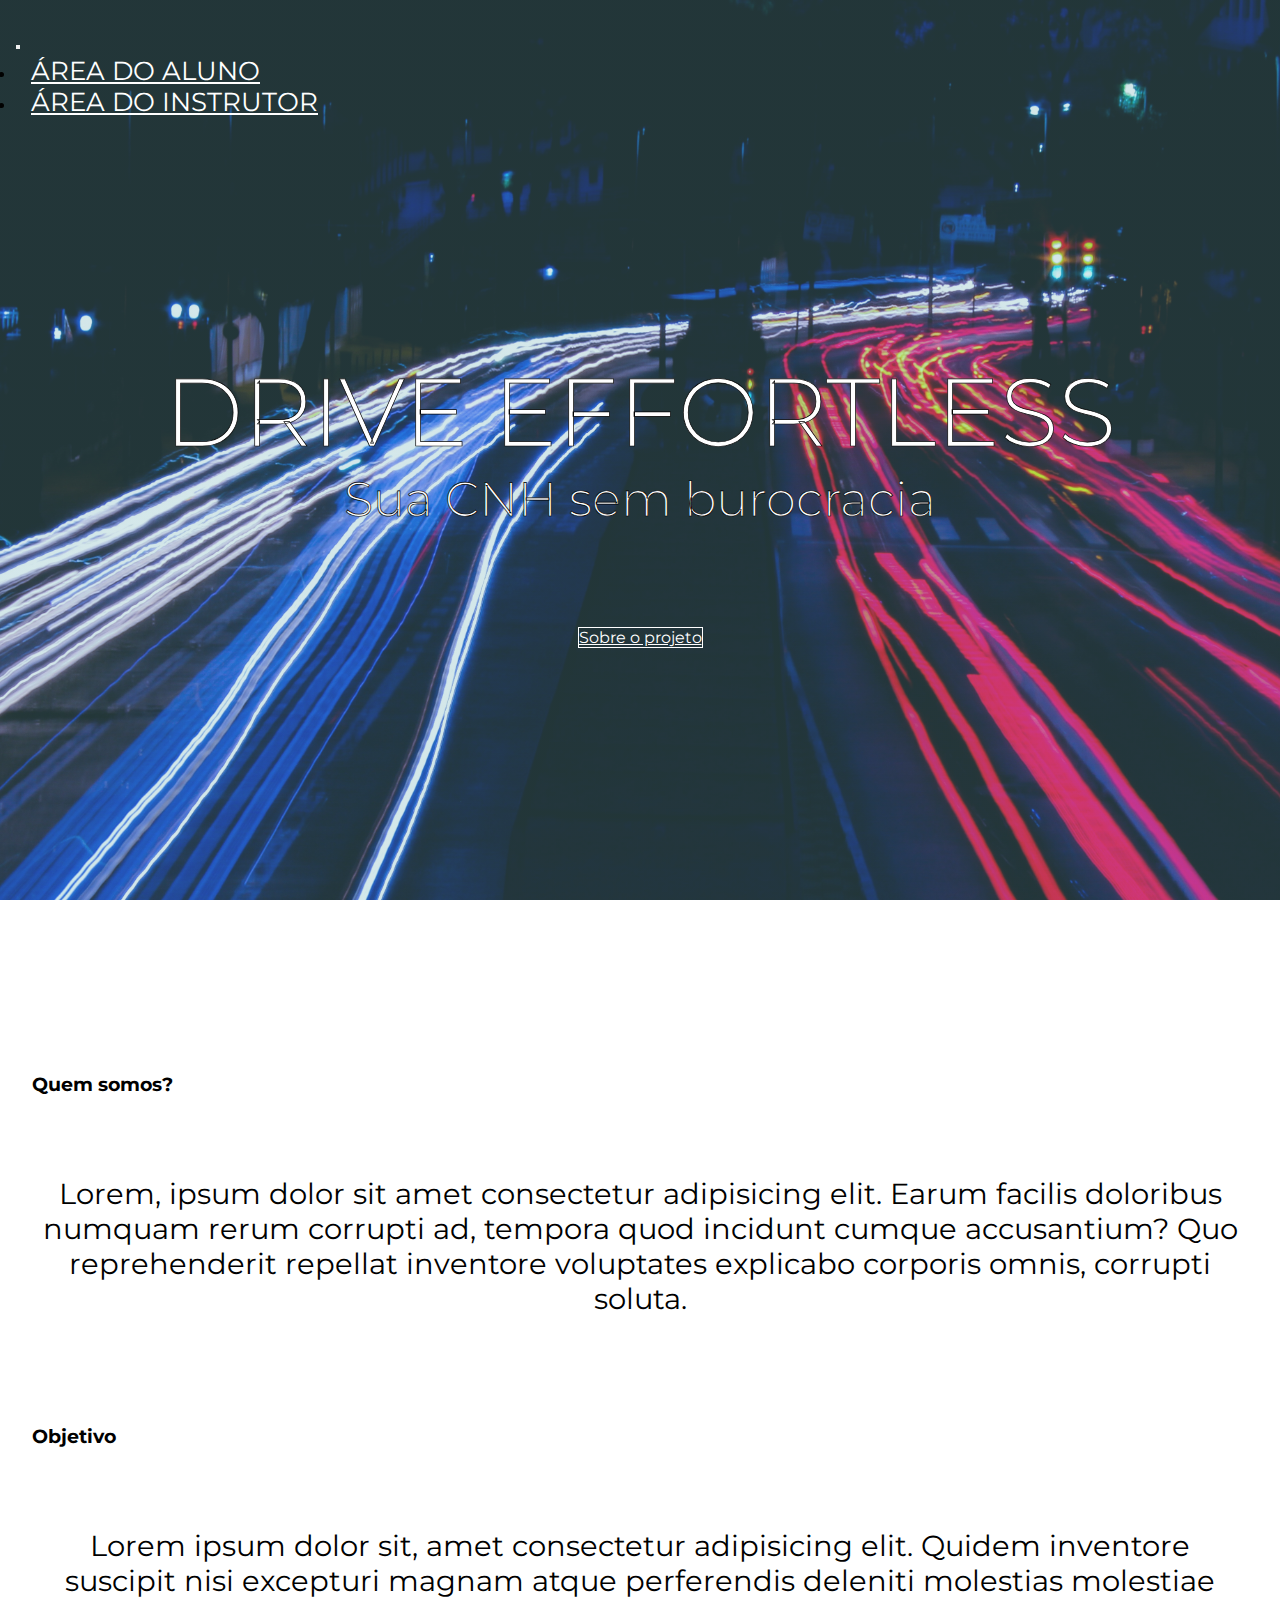
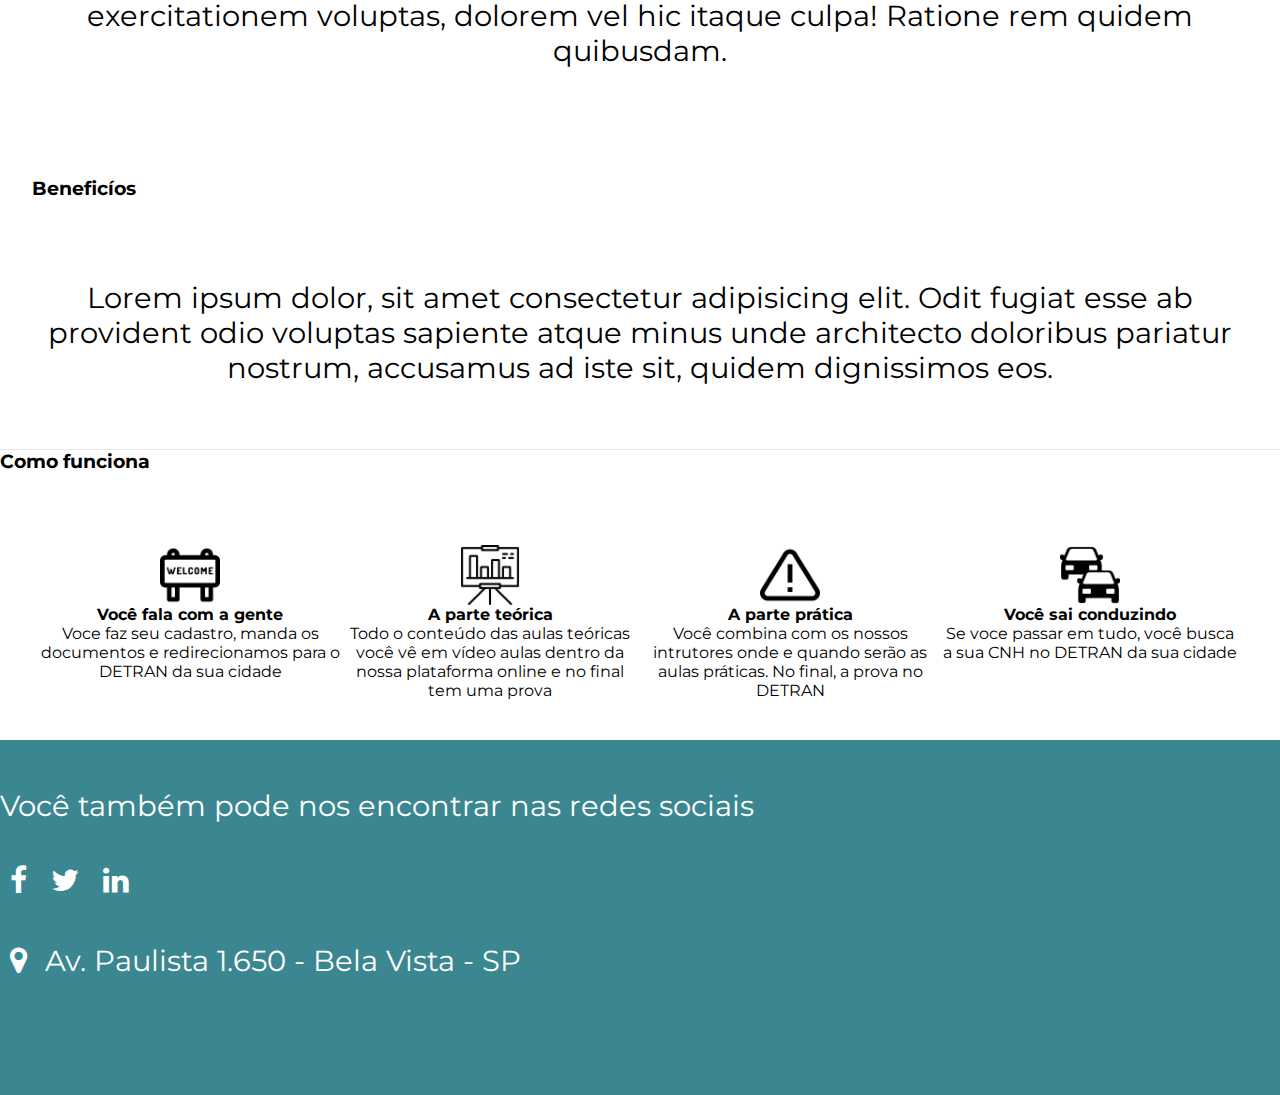
<file: index.html>
<!DOCTYPE html>
    <html lang="en">
            <head>
            <meta charset="utf-8">
            <meta http-equiv="x-ua-compatible" content="ie=edge">
            <title></title>
    
            <!-- Place favicon.ico in the root directory -->
                <link rel="stylesheet" href="https://samiralibabic.github.io/portfolio/css/normalize.css">
            <!-- Google Font montserrat -->
                <link href="https://fonts.googleapis.com/css?family=Montserrat" rel="stylesheet">
            <!-- Font Awesome = links do footter-->
                <link rel="stylesheet" href="https://maxcdn.bootstrapcdn.com/font-awesome/4.7.0/css/font-awesome.min.css">
                <link rel="stylesheet" href="https://samiralibabic.github.io/portfolio/css/font-mfizz-2.3.0/font-mfizz.css">
            <!-- Latest compiled and minified CSS -->
                <link rel="stylesheet" href="https://maxcdn.bootstrapcdn.com/bootstrap/3.3.6/css/bootstrap.min.css" integrity="sha384-1q8mTJOASx8j1Au+a5WDVnPi2lkFfwwEAa8hDDdjZlpLegxhjVME1fgjWPGmkzs7" crossorigin="anonymous">
            <!--JavaScript da pagina -->            
                <script src="https://cdnjs.cloudflare.com/ajax/libs/jquery/2.2.4/jquery.min.js" defer></script>
                <script src="https://samiralibabic.github.io/portfolio/js/plugins.js" defer ></script>
                <script src="https://samiralibabic.github.io/portfolio/js/main.js" defer ></script>
                <script src="https://maxcdn.bootstrapcdn.com/bootstrap/3.3.6/js/bootstrap.min.js" integrity="sha384-0mSbJDEHialfmuBBQP6A4Qrprq5OVfW37PRR3j5ELqxss1yVqOtnepnHVP9aJ7xS" crossorigin="anonymous" defer ></script>
            <!-- css da pagina -->
                <link rel="stylesheet" href="style/static.css">
    </head>

    <header id="landing">

                <nav class="navbar navbar-default navbar-fixed-top">
                    <div class="container-fluid">
                        <div class="navbar-header">
                                <button type="button" class="navbar-toggle" data-toggle="collapse" data-target="#main-menu-items" aria-expanded="true">

                                        <span class="sr-only">Toggle navigation</span>
                                        <span class="icon-bar"></span>
                                        <span class="icon-bar"></span>   
                                        <span class="icon-bar"></span>
                                        
                                </button>
                            <a class="navbar-brand" href="index.html"><span class="glyphicon glyphicon-home" aria-label="Home" aria-hidden="true"></span></a>
                        </div>
                        <div class="collapse navbar-collapse navbar-right" id="main-menu-items">
                                <ul class="nav navbar-nav">
                                        <li>
                                                <a href="login.html">Área do Aluno</a>
                                            </li>  
    
                                            <li>
                                                <a href="login-instrutor.html">Área do Instrutor</a>
                                            </li>
                                </ul>
                        </div>
                    </div>
                </nav>

                <div class="hero-text-box">
                    <h1 id="main-heading">Drive Effortless</h1>
                        <h2 id="main-subheading">Sua CNH sem burocracia</h2>
                            <a href="#intro" class="btn btn-default">Sobre o projeto</a>
                </div>

    </header>

    <section id="intro" class="row">

                <div class="col-sm-4 col-md-4 col-lg-4">
                    <h3 class="text-center"><span class="glyphicon glyphicon-ok"></i></span>
                    <br>Quem somos?</h3>
                    <p>
                        Lorem, ipsum dolor sit amet consectetur adipisicing elit. Earum facilis doloribus numquam rerum corrupti ad, tempora quod incidunt cumque accusantium? Quo reprehenderit repellat inventore voluptates explicabo corporis omnis, corrupti soluta.
                    </p>
                </div>
                
                <div class="col-sm-4 col-md-4 col-lg-4">
                    <h3 class="text-center"><span class="glyphicon glyphicon-send"></span>
                    <br>Objetivo</h3>
                    <p>
                    Lorem ipsum dolor sit, amet consectetur adipisicing elit. Quidem inventore suscipit nisi excepturi magnam atque perferendis deleniti molestias molestiae exercitationem voluptas, dolorem vel hic itaque culpa! Ratione rem quidem quibusdam.
                    </p>
                </div>
                
                <div class="col-sm-4 col-md-4 col-lg-4">
                    <h3 class="text-center"><span class="glyphicon glyphicon-pushpin"></span>
                    <br>Beneficíos</h3>
                    <p>
                    Lorem ipsum dolor, sit amet consectetur adipisicing elit. Odit fugiat esse ab provident odio voluptas sapiente atque minus unde architecto doloribus pariatur nostrum, accusamus ad iste sit, quidem dignissimos eos.
                    </p>
                </div>

    </section>

    <!--inicio formulario contato-->

    <div id="howork">

            <h3 class="text-center">Como funciona</h3>
                    <div id="org-passos">
                            <div class="passos">
                                <img src="images/icon-1.png" height="60px" width="60px" alt="">
                                <h4>Você fala com a gente</h4>
                                <p>Voce faz seu cadastro, manda os documentos e redirecionamos para o DETRAN da sua cidade</p>
                            </div>
                            <div class="passos">
                                <img src="images/icon-2.png" height="60px" width="60px" alt="">
                                <h4>A parte teórica</h4>
                                <p>Todo o conteúdo das aulas teóricas você vê em vídeo aulas dentro da nossa plataforma online e no final tem uma prova</p>
                            </div>
                                        <div class="passos">
                                        <img src="images/icon-3.png" height="60px" width="60px" alt="">
                                        <h4>A parte prática</h4>
                                        <p>Você combina com os nossos intrutores onde e quando serão as aulas práticas. No final, a prova no DETRAN</p>
                                    </div>
                                    <div class="passos">
                                        <img src="images/icon-4.png" height="60px" width="60px" alt="">
                                        <h4>Você sai conduzindo</h4>
                                        <p>Se voce passar em tudo, você busca a sua CNH no DETRAN da sua cidade</p>
                                    </div>
    </div>

    <!--fim formulario contato-->

    <footer id="contact" class="row">

            <div class="col-xs-10 col-xs-offset-1 text-center">
            <p>
            Você também pode nos encontrar nas redes sociais
            </p>
            <i class="fa fa-facebook" aria-hidden="true"></i>
            <i class="fa fa-twitter" aria-hidden="true"></i>
            <i class="fa fa-linkedin" aria-hidden="true"></i>
            </div>

            <div class="col-xs-10 col-xs-offset-1 text-center">
                    <p>
                    <i class="fa fa-map-marker" aria-hidden="true"></i><span class="txtFooter"> Av. Paulista 1.650 - Bela Vista - SP </span>
                    </p>
            
            </div>

    </footer>

    </head>
</file>
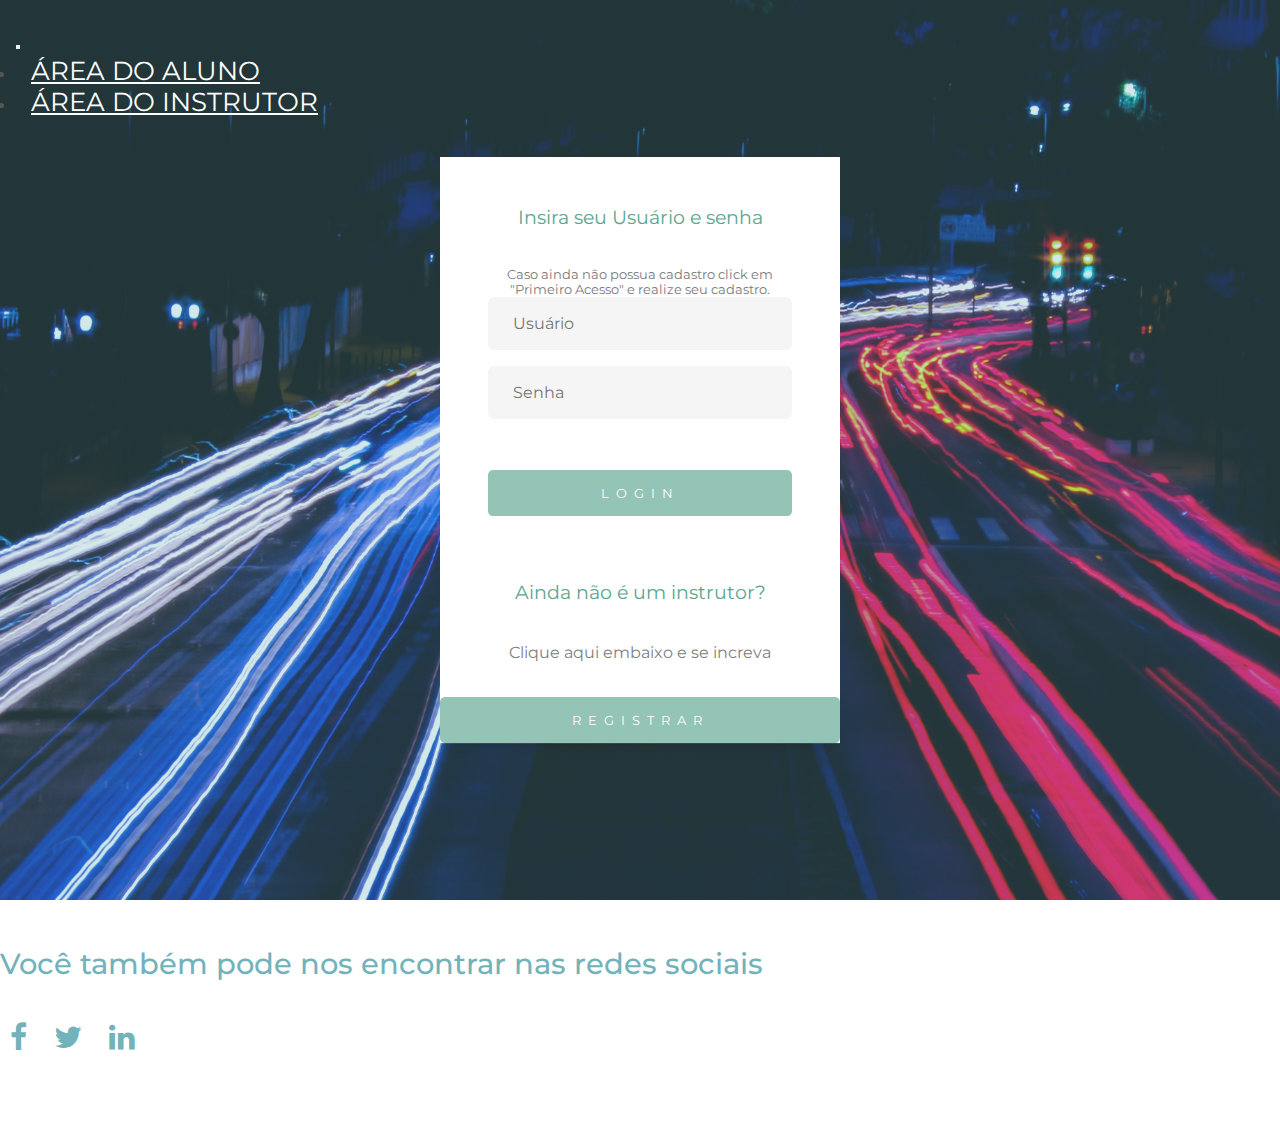
<file: login-instrutor.html>
<!DOCTYPE html>
    <html lang="en">
    <html>
    <head>
            <meta charset="utf-8">
            <meta http-equiv="x-ua-compatible" content="ie=edge">
            <title></title>
    
            <!-- Place favicon.ico in the root directory -->
                <link rel="stylesheet" href="https://samiralibabic.github.io/portfolio/css/normalize.css">
            <!-- Google Font montserrat -->
                <link href="https://fonts.googleapis.com/css?family=Montserrat" rel="stylesheet">
            <!-- Font Awesome = links do footter-->
                <link rel="stylesheet" href="https://maxcdn.bootstrapcdn.com/font-awesome/4.7.0/css/font-awesome.min.css">
                <link rel="stylesheet" href="https://samiralibabic.github.io/portfolio/css/font-mfizz-2.3.0/font-mfizz.css">
            <!-- Latest compiled and minified CSS -->
                <link rel="stylesheet" href="https://maxcdn.bootstrapcdn.com/bootstrap/3.3.6/css/bootstrap.min.css" integrity="sha384-1q8mTJOASx8j1Au+a5WDVnPi2lkFfwwEAa8hDDdjZlpLegxhjVME1fgjWPGmkzs7" crossorigin="anonymous">
            <!--JavaScript da pagina -->            
                <script src="https://cdnjs.cloudflare.com/ajax/libs/jquery/2.2.4/jquery.min.js" defer></script>
                <script src="https://samiralibabic.github.io/portfolio/js/plugins.js" defer ></script>
                <script src="https://samiralibabic.github.io/portfolio/js/main.js" defer ></script>
                <script src="https://maxcdn.bootstrapcdn.com/bootstrap/3.3.6/js/bootstrap.min.js" integrity="sha384-0mSbJDEHialfmuBBQP6A4Qrprq5OVfW37PRR3j5ELqxss1yVqOtnepnHVP9aJ7xS" crossorigin="anonymous" defer ></script>
            <!-- css da pagina -->
                <link rel="stylesheet" href="style/static.css">
                <link rel="stylesheet" href="style/login-instrutor.css">
    </head>

    <body>
    <header id="landing">
            <nav class="navbar navbar-default navbar-fixed-top">
                    <div class="container-fluid">
                        <div class="navbar-header">
                                <button type="button" class="navbar-toggle" data-toggle="collapse" data-target="#main-menu-items" aria-expanded="true">

                                        <span class="sr-only">Toggle navigation</span>
                                        <span class="icon-bar"></span>
                                        <span class="icon-bar"></span>   
                                        <span class="icon-bar"></span>
                                        
                                </button>
                            <a class="navbar-brand" href="index.html"><span class="glyphicon glyphicon-home" aria-label="Home" aria-hidden="true"></span></a>
                        </div>
                        <div class="collapse navbar-collapse navbar-right" id="main-menu-items">
                                <ul class="nav navbar-nav">
                                        <li>
                                            <a href="login.html">Área do Aluno</a>
                                        </li>  

                                        <li>
                                            <a href="login-instrutor.html">Área do Instrutor</a>
                                        </li>
                                </ul>
                        </div>
                    </div>
                </nav>


        <!-- div de instrução -->
        <div class="instrucao">
        <!-- Inicio do cofmrulario de login -->
        <div class="div-form hero-text-box">
            <div class="container">
            <div class="login" data-state="">

                <form class="login__form" >
                <p class="login__title"> Insira seu Usuário e senha </p>
                <p class="login__title--grey">Caso ainda não possua cadastro click em "Primeiro Acesso" e realize seu cadastro.</p>

                <input type="text" placeholder="Usuário" name="usuario" required />
                <input type="password" placeholder="Senha" name="senha" required />
                
                <!-- botoes -->
                <button type="submit"class="login-button" name="login" value="true">Login</button>
                
    
                <!-- fim dos botoes -->
                </form>
                <div class="registrar">
                <p class="login__title">Ainda não é um instrutor?</p>
                <p>Clique aqui embaixo e se increva</p>
                <button class="login-button" onclick="window.location.href='primeiroAcesso-instrutor.html'">Registrar</button>
                </div>
                </div>
            </div>
        </div>
        </div>
    </header>

    <footer id="contact" class="row">

        <div class="col-xs-10 col-xs-offset-1 text-center">
        <p>
        Você também pode nos encontrar nas redes sociais
        </p>
        <i class="fa fa-facebook" aria-hidden="true"></i>
        <i class="fa fa-twitter" aria-hidden="true"></i>
        <i class="fa fa-linkedin" aria-hidden="true"></i>
        </div>

        </footer>

    </body>

    </html>
</file>
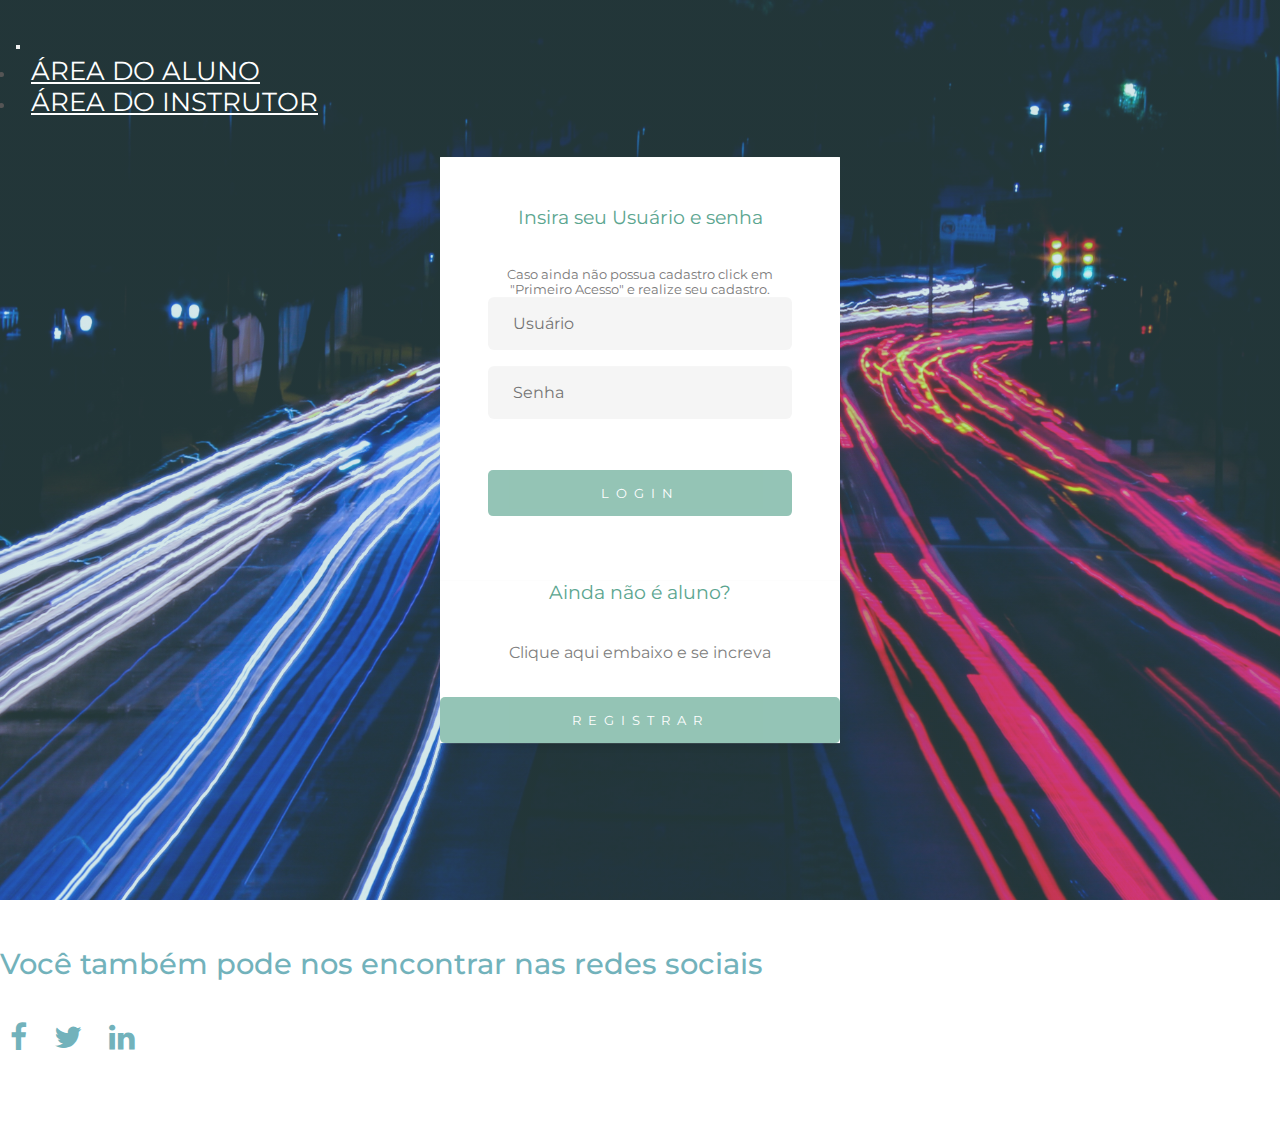
<file: login.html>
<!DOCTYPE html>
    <html lang="en">
    <html>
    <head>
            <meta charset="utf-8">
            <meta http-equiv="x-ua-compatible" content="ie=edge">
            <title></title>
    
            <!-- Place favicon.ico in the root directory -->
                <link rel="stylesheet" href="https://samiralibabic.github.io/portfolio/css/normalize.css">
            <!-- Google Font montserrat -->
                <link href="https://fonts.googleapis.com/css?family=Montserrat" rel="stylesheet">
            <!-- Font Awesome = links do footter-->
                <link rel="stylesheet" href="https://maxcdn.bootstrapcdn.com/font-awesome/4.7.0/css/font-awesome.min.css">
                <link rel="stylesheet" href="https://samiralibabic.github.io/portfolio/css/font-mfizz-2.3.0/font-mfizz.css">
            <!-- Latest compiled and minified CSS -->
                <link rel="stylesheet" href="https://maxcdn.bootstrapcdn.com/bootstrap/3.3.6/css/bootstrap.min.css" integrity="sha384-1q8mTJOASx8j1Au+a5WDVnPi2lkFfwwEAa8hDDdjZlpLegxhjVME1fgjWPGmkzs7" crossorigin="anonymous">
            <!--JavaScript da pagina -->            
                <script src="https://cdnjs.cloudflare.com/ajax/libs/jquery/2.2.4/jquery.min.js" defer></script>
                <script src="https://samiralibabic.github.io/portfolio/js/plugins.js" defer ></script>
                <script src="https://samiralibabic.github.io/portfolio/js/main.js" defer ></script>
                <script src="https://maxcdn.bootstrapcdn.com/bootstrap/3.3.6/js/bootstrap.min.js" integrity="sha384-0mSbJDEHialfmuBBQP6A4Qrprq5OVfW37PRR3j5ELqxss1yVqOtnepnHVP9aJ7xS" crossorigin="anonymous" defer ></script>
            <!-- css da pagina -->
                <link rel="stylesheet" href="style/static.css">
                <link rel="stylesheet" href="style/login.css">
    </head>

    <body>
    <header id="landing">
            <nav class="navbar navbar-default navbar-fixed-top">
                    <div class="container-fluid">
                        <div class="navbar-header">
                                <button type="button" class="navbar-toggle" data-toggle="collapse" data-target="#main-menu-items" aria-expanded="true">

                                        <span class="sr-only">Toggle navigation</span>
                                        <span class="icon-bar"></span>
                                        <span class="icon-bar"></span>   
                                        <span class="icon-bar"></span>
                                        
                                </button>
                            <a class="navbar-brand" href="index.html"><span class="glyphicon glyphicon-home" aria-label="Home" aria-hidden="true"></span></a>
                        </div>
                        <div class="collapse navbar-collapse navbar-right" id="main-menu-items">
                                <ul class="nav navbar-nav">
                                        <li>
                                            <a href="login.html">Área do Aluno</a>
                                        </li>  

                                        <li>
                                            <a href="login-instrutor.html">Área do Instrutor</a>
                                        </li>
                                </ul>
                        </div>
                    </div>
                </nav>


        <!-- div de instrução -->
        <div class="instrucao">
        <!-- Inicio do cofmrulario de login -->
        <div class="div-form hero-text-box">
            <div class="container">
            <div class="login" data-state="">

                <form class="login__form" >
                <p class="login__title"> Insira seu Usuário e senha </p>
                <p class="login__title--grey">Caso ainda não possua cadastro click em "Primeiro Acesso" e realize seu cadastro.</p>

                <input type="text" placeholder="Usuário" name="usuario" required />
                <input type="password" placeholder="Senha" name="senha" required />
                
                <!-- botoes -->
                <button type="submit"class="login-button" name="login" value="true">Login</button>
                
    
                <!-- fim dos botoes -->
                </form>
                <div class="registrar">
                <p class="login__title">Ainda não é aluno?</p>
                <p>Clique aqui embaixo e se increva</p>
                <button class="login-button" onclick="window.location.href='primeiroAcesso.html'">Registrar</button>
                </div>
                </div>
            </div>
        </div>
        </div>
    </header>

    <footer id="contact" class="row">

        <div class="col-xs-10 col-xs-offset-1 text-center">
        <p>
        Você também pode nos encontrar nas redes sociais
        </p>
        <i class="fa fa-facebook" aria-hidden="true"></i>
        <i class="fa fa-twitter" aria-hidden="true"></i>
        <i class="fa fa-linkedin" aria-hidden="true"></i>
        </div>

        </footer>

    </body>

    </html>
</file>
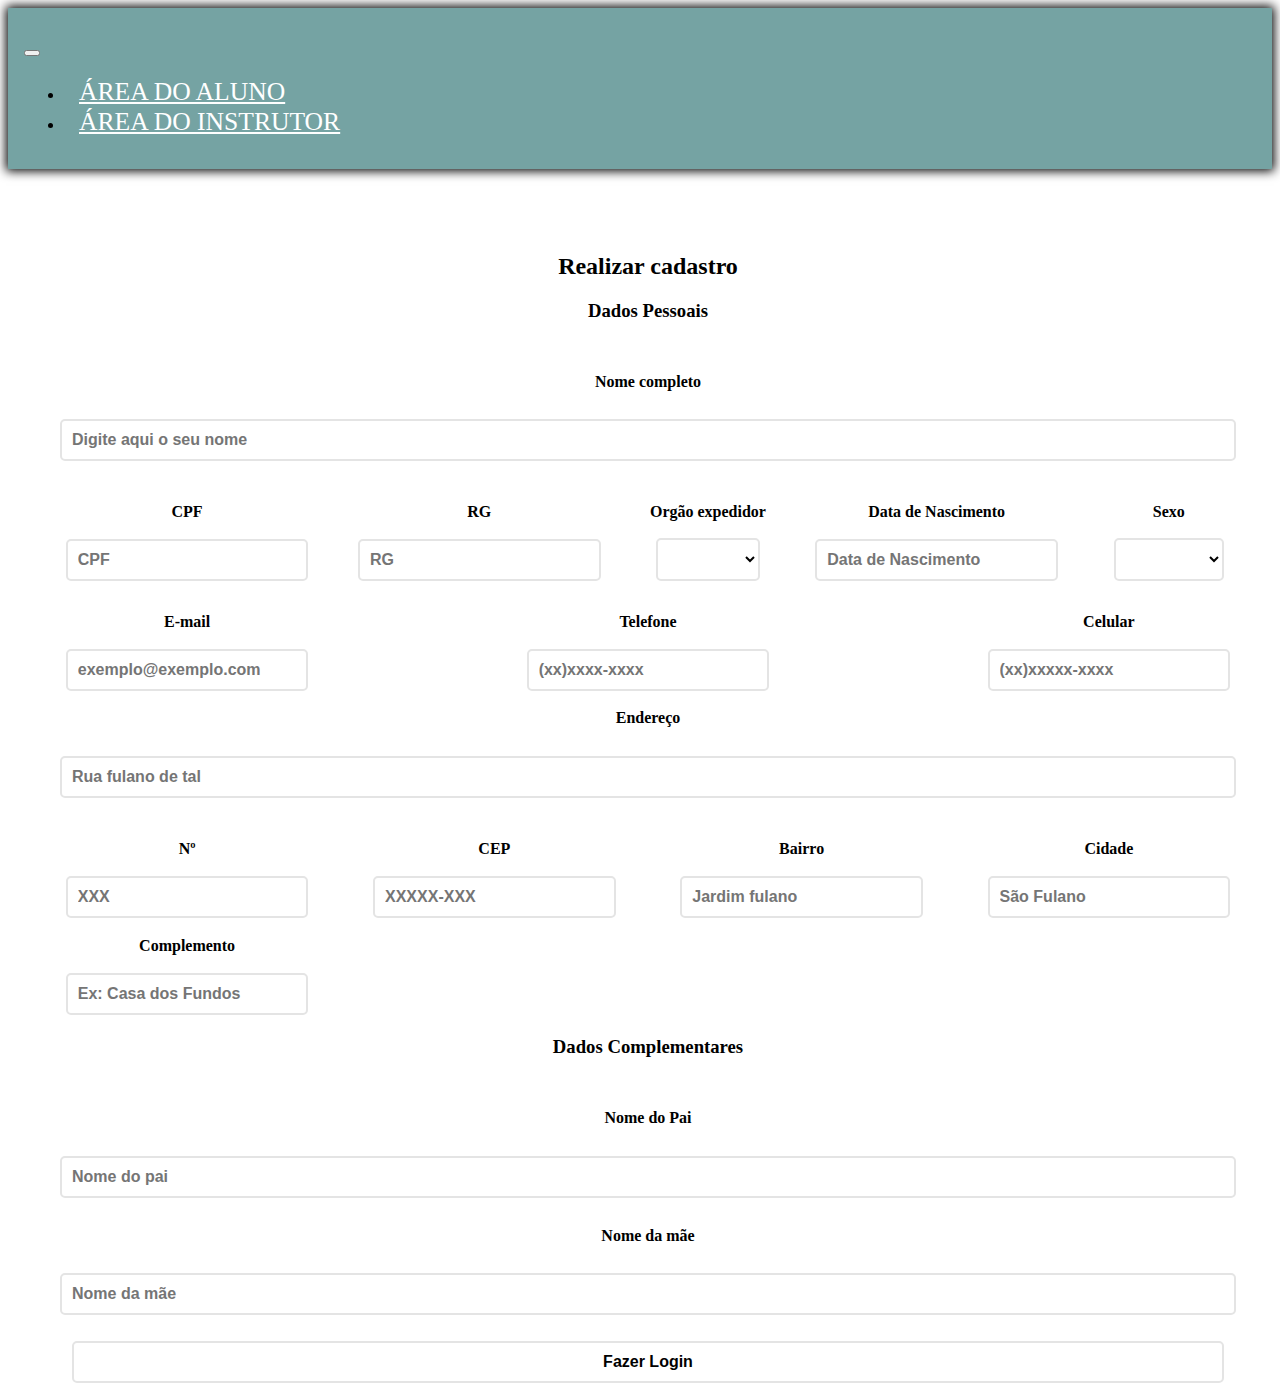
<file: primeiroAcesso-instrutor.html>
<!DOCTYPE html>
<html lang="en">
        <head>
        <meta charset="utf-8">
        <meta http-equiv="x-ua-compatible" content="ie=edge">
        <title></title>
  
        <!-- Place favicon.ico in the root directory -->
            <link rel="stylesheet" href="https://samiralibabic.github.io/portfolio/css/normalize.css">
        <!-- Google Font montserrat -->
            <link href="https://fonts.googleapis.com/css?family=Montserrat" rel="stylesheet">
        <!-- Font Awesome = links do footter-->
            <link rel="stylesheet" href="https://maxcdn.bootstrapcdn.com/font-awesome/4.7.0/css/font-awesome.min.css">
            <link rel="stylesheet" href="https://samiralibabic.github.io/portfolio/css/font-mfizz-2.3.0/font-mfizz.css">
        <!-- Latest compiled and minified CSS -->
            <link rel="stylesheet" href="https://maxcdn.bootstrapcdn.com/bootstrap/3.3.6/css/bootstrap.min.css" integrity="sha384-1q8mTJOASx8j1Au+a5WDVnPi2lkFfwwEAa8hDDdjZlpLegxhjVME1fgjWPGmkzs7" crossorigin="anonymous">
        <!--JavaScript da pagina -->            
            <script src="https://cdnjs.cloudflare.com/ajax/libs/jquery/2.2.4/jquery.min.js" defer></script>
            <script src="https://samiralibabic.github.io/portfolio/js/plugins.js" defer ></script>
            <script src="https://samiralibabic.github.io/portfolio/js/main.js" defer ></script>
            <script src="https://maxcdn.bootstrapcdn.com/bootstrap/3.3.6/js/bootstrap.min.js" integrity="sha384-0mSbJDEHialfmuBBQP6A4Qrprq5OVfW37PRR3j5ELqxss1yVqOtnepnHVP9aJ7xS" crossorigin="anonymous" defer ></script>
        <!-- css da pagina -->
            <!-- <link rel="stylesheet" href="style/static.css"> -->
            <link rel="stylesheet" href="style/primeiroAcesso-instrutor.css">
</head>

<body>
  <header id="landing">

    
                <nav class="navbar navbar-default navbar-fixed-top">
                <div class="container-fluid">
                    <div class="navbar-header">
                            <button type="button" class="navbar-toggle" data-toggle="collapse" data-target="#main-menu-items" aria-expanded="true">

                                    <span class="sr-only">Toggle navigation</span>
                                    <span class="icon-bar"></span>
                                    <span class="icon-bar"></span>   
                                    <span class="icon-bar"></span>
                                    
                            </button>
                        <a class="navbar-brand" href="index.html"><span class="glyphicon glyphicon-home" aria-label="Home" aria-hidden="true"></span></a>
                     </div>
                     <div class="collapse navbar-collapse navbar-right" id="main-menu-items">
                            <ul class="nav navbar-nav">
                                    <li>
                                            <a href="login.html">Área do Aluno</a>
                                        </li>  

                                        <li>
                                            <a href="login-instrutor.html">Área do Instrutor</a>
                                        </li>
                            </ul>
                    </div>
                </div>
            </nav>

        <!-- Inicio do cofmrulario de primeiro acesso -->

          
  <form>
                                                            
        <h2>Realizar cadastro</h2>
        
        <h3>Dados Pessoais</h3>
        <p>Nome completo</p>
        <input class="inputs" type="text" placeholder="Digite aqui o seu nome" >                                

     <div class="dif">

        <div>
            <p>CPF</p>
             <input class="inputs" type="text" placeholder="CPF">
        </div>
        
        <div>
            <p>RG</p>
        <input class="inputs" type="text" placeholder="RG" >
        </div>

        <div>
            <p>Orgão expedidor</p>
            <select class="inputs">

                <option></option>
                <option>	SSP    	</option>
                <option>	PM    	</option>
                <option>	PC    	</option>
                <option>	CNT    	</option>
                <option>	DIC    	</option>
                <option>	CTPS    </option>
                <option>	FGTS    </option>
                <option>	IFP    	</option>
                <option>	IPF    	</option>
                <option>	IML    	</option>
                <option>	MTE    	</option>
                <option>	MMA    	</option>
                <option>	MAE    	</option>
                <option>	MEX    	</option>
                <option>	POF    	</option>
                <option>	POM    	</option>
                <option>	SES    	</option>
                <option>	SJS    	</option>
                <option>	SJTS    </option>
                <option>	ZZZ 	</option>

            </select>
        </div>

        <div>
            <p>Data de Nascimento</p>
            <input class="inputs" type="TEXT" required maxlength="60" placeholder="Data de Nascimento">
        </div>
    
        <div>
            <p>Sexo</p>
             <select class="inputs" >
                    <option></option>
                    <option>Masculino</option>
                    <option>Feminino</option>
                    <option>Outro</option>
                    
            </select>
         </div>
        
     </div>


     
     <div>
     
     <div class="dif">
    
    <div>
        <p>E-mail</p>
      <input class="inputs"  type="email" required maxlength="60" placeholder="exemplo@exemplo.com">
    </div>

     <div>
         <p>Telefone</p>
     <input class="inputs" type="tel" required maxlength="60" placeholder="(xx)xxxx-xxxx">
     </div>
 
     <div>
         <p>Celular</p>
         <input class="inputs" type="tel" required maxlength="60" placeholder="(xx)xxxxx-xxxx">
     </div>
                              
     </div>
     <p>Endereço</p>
    <input class="inputs" type="text" required maxlength="60" placeholder="Rua fulano de tal">
 
     <div class="dif">
 
            <div>
                <p>Nº</p>
                <input class="inputs" type="number" required maxlength="60" placeholder="XXX">
            </div>
 
            <div>
                <p>CEP</p>
                <input class="inputs" type="number" maxlength="8" placeholder="XXXXX-XXX">
            </div>
   
            <div>
                <p>Bairro</p>
                 <input class="inputs" type="text" required maxlength="60" placeholder="Jardim fulano">
            </div>
  
            <div>
                <p>Cidade</p>
                 <input class="inputs"  type="text" required maxlength="60" placeholder="São Fulano">
            </div>

            <div>
                <p>Complemento</p>
                 <input class="inputs"  type="text" required maxlength="60" placeholder="Ex: Casa dos Fundos">
            </div>
        
   
     </div>
 
     <h3>Dados Complementares</h3>

     <p>Nome do Pai</p>     
     <input class="inputs" type="text" placeholder="Nome do pai" > 

     <p>Nome da mãe</p>
     <input class="inputs" type="text" placeholder="Nome da mãe" > 
 


     <button class="inputs" type="submit" id="login-button" onclick=$result>Fazer Login</button>
     
    </div>

  </form>
 
  </header>


</body>

</html>
</file>
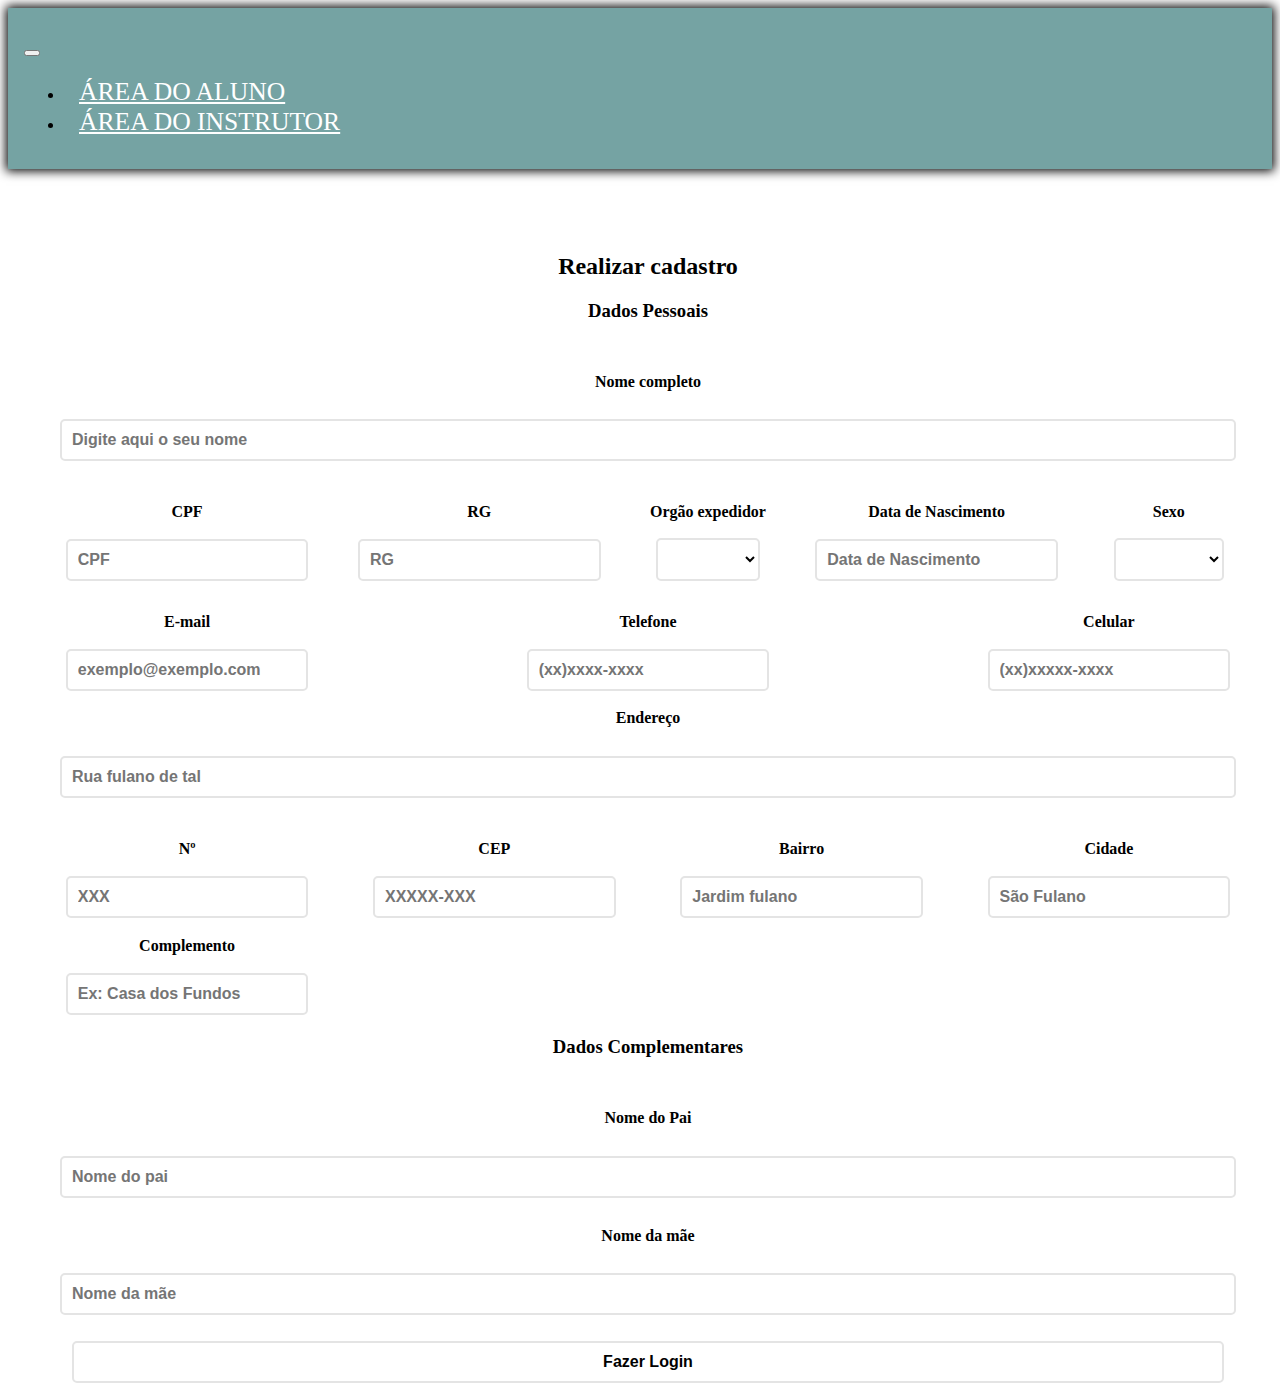
<file: primeiroAcesso.html>
<!DOCTYPE html>
<html lang="en">
        <head>
        <meta charset="utf-8">
        <meta http-equiv="x-ua-compatible" content="ie=edge">
        <title></title>
  
        <!-- Place favicon.ico in the root directory -->
            <link rel="stylesheet" href="https://samiralibabic.github.io/portfolio/css/normalize.css">
        <!-- Google Font montserrat -->
            <link href="https://fonts.googleapis.com/css?family=Montserrat" rel="stylesheet">
        <!-- Font Awesome = links do footter-->
            <link rel="stylesheet" href="https://maxcdn.bootstrapcdn.com/font-awesome/4.7.0/css/font-awesome.min.css">
            <link rel="stylesheet" href="https://samiralibabic.github.io/portfolio/css/font-mfizz-2.3.0/font-mfizz.css">
        <!-- Latest compiled and minified CSS -->
            <link rel="stylesheet" href="https://maxcdn.bootstrapcdn.com/bootstrap/3.3.6/css/bootstrap.min.css" integrity="sha384-1q8mTJOASx8j1Au+a5WDVnPi2lkFfwwEAa8hDDdjZlpLegxhjVME1fgjWPGmkzs7" crossorigin="anonymous">
        <!--JavaScript da pagina -->            
            <script src="https://cdnjs.cloudflare.com/ajax/libs/jquery/2.2.4/jquery.min.js" defer></script>
            <script src="https://samiralibabic.github.io/portfolio/js/plugins.js" defer ></script>
            <script src="https://samiralibabic.github.io/portfolio/js/main.js" defer ></script>
            <script src="https://maxcdn.bootstrapcdn.com/bootstrap/3.3.6/js/bootstrap.min.js" integrity="sha384-0mSbJDEHialfmuBBQP6A4Qrprq5OVfW37PRR3j5ELqxss1yVqOtnepnHVP9aJ7xS" crossorigin="anonymous" defer ></script>
        <!-- css da pagina -->
            <!-- <link rel="stylesheet" href="style/static.css"> -->
            <link rel="stylesheet" href="style/primeiroAcesso.css">
</head>

<body>
  <header id="landing">

    
                <nav class="navbar navbar-default navbar-fixed-top">
                <div class="container-fluid">
                    <div class="navbar-header">
                            <button type="button" class="navbar-toggle" data-toggle="collapse" data-target="#main-menu-items" aria-expanded="true">

                                    <span class="sr-only">Toggle navigation</span>
                                    <span class="icon-bar"></span>
                                    <span class="icon-bar"></span>   
                                    <span class="icon-bar"></span>
                                    
                            </button>
                        <a class="navbar-brand" href="index.html"><span class="glyphicon glyphicon-home" aria-label="Home" aria-hidden="true"></span></a>
                     </div>
                     <div class="collapse navbar-collapse navbar-right" id="main-menu-items">
                            <ul class="nav navbar-nav">
                                    <li>
                                            <a href="login.html">Área do Aluno</a>
                                        </li>  

                                        <li>
                                            <a href="login-instrutor.html">Área do Instrutor</a>
                                        </li>
                            </ul>
                    </div>
                </div>
            </nav>

        <!-- Inicio do cofmrulario de primeiro acesso -->

          
  <form>
                                                            
        <h2>Realizar cadastro</h2>
        
        <h3>Dados Pessoais</h3>
        <p>Nome completo</p>
        <input class="inputs" type="text" placeholder="Digite aqui o seu nome" >                                

     <div class="dif">

        <div>
            <p>CPF</p>
             <input class="inputs" type="text" placeholder="CPF">
        </div>
        
        <div>
            <p>RG</p>
        <input class="inputs" type="text" placeholder="RG" >
        </div>

        <div>
            <p>Orgão expedidor</p>
            <select class="inputs">

                <option></option>
                <option>	SSP    	</option>
                <option>	PM    	</option>
                <option>	PC    	</option>
                <option>	CNT    	</option>
                <option>	DIC    	</option>
                <option>	CTPS    </option>
                <option>	FGTS    </option>
                <option>	IFP    	</option>
                <option>	IPF    	</option>
                <option>	IML    	</option>
                <option>	MTE    	</option>
                <option>	MMA    	</option>
                <option>	MAE    	</option>
                <option>	MEX    	</option>
                <option>	POF    	</option>
                <option>	POM    	</option>
                <option>	SES    	</option>
                <option>	SJS    	</option>
                <option>	SJTS    </option>
                <option>	ZZZ 	</option>

            </select>
        </div>

        <div>
            <p>Data de Nascimento</p>
            <input class="inputs" type="TEXT" required maxlength="60" placeholder="Data de Nascimento">
        </div>
    
        <div>
            <p>Sexo</p>
             <select class="inputs" >
                    <option></option>
                    <option>Masculino</option>
                    <option>Feminino</option>
                    <option>Outro</option>
                    
            </select>
         </div>
        
     </div>


     
     <div>
     
     <div class="dif">
    
    <div>
        <p>E-mail</p>
      <input class="inputs"  type="email" required maxlength="60" placeholder="exemplo@exemplo.com">
    </div>

     <div>
         <p>Telefone</p>
     <input class="inputs" type="tel" required maxlength="60" placeholder="(xx)xxxx-xxxx">
     </div>
 
     <div>
         <p>Celular</p>
         <input class="inputs" type="tel" required maxlength="60" placeholder="(xx)xxxxx-xxxx">
     </div>
                              
     </div>
     <p>Endereço</p>
    <input class="inputs" type="text" required maxlength="60" placeholder="Rua fulano de tal">
 
     <div class="dif">
 
            <div>
                <p>Nº</p>
                <input class="inputs" type="number" required maxlength="60" placeholder="XXX">
            </div>
 
            <div>
                <p>CEP</p>
                <input class="inputs" type="number" maxlength="8" placeholder="XXXXX-XXX">
            </div>
   
            <div>
                <p>Bairro</p>
                 <input class="inputs" type="text" required maxlength="60" placeholder="Jardim fulano">
            </div>
  
            <div>
                <p>Cidade</p>
                 <input class="inputs"  type="text" required maxlength="60" placeholder="São Fulano">
            </div>

            <div>
                <p>Complemento</p>
                 <input class="inputs"  type="text" required maxlength="60" placeholder="Ex: Casa dos Fundos">
            </div>
        
   
     </div>
 
     <h3>Dados Complementares</h3>

     <p>Nome do Pai</p>     
     <input class="inputs" type="text" placeholder="Nome do pai" > 

     <p>Nome da mãe</p>
     <input class="inputs" type="text" placeholder="Nome da mãe" > 
 


     <button class="inputs" type="submit" id="login-button" onclick=$result>Fazer Login</button>
     
    </div>

  </form>
 
  </header>


</body>

</html>
</file>
<file: style/static.css>
* {
  margin: 0;
  padding: 0;
  box-sizing: border-box;
  font-family: 'Montserrat', sans-serif;
  }
  
  h1, h2{
    -webkit-text-stroke-width: 0.7px;
    -webkit-text-stroke-color: #000;
  }
  
  .passos p{
    text-align: center;
  }
  h4{
    font-weight: bold;
  }

  #org-passos{
    display: flex;
    flex-direction: row;
    justify-content: space-evenly;
    margin: 40px;
  }
  
  .passos{
    width: 25vw;
    display: flex;
    flex-direction: column;
    align-items: center;
  }

  .row {
    margin-right:0px;
    margin-left: 0px;
  }

  hr {
    display: block ;
    height: 1px;
    border: 0;
    border-top: 1px solid #ccc;
    margin: 0;
    padding: 0;
  }

  .color-primary-0 {
    color: #3499DB
  }
 
  #lading{
      border-left: 70px solid #ffffff; 
      border-right: 70px solid #ffffff; 
      border-top: 100px solid #6BB9F0;  
  }
  
  
  header {
    background-image: linear-gradient(rgba( 114, 178, 187, 0.3),rgba( 114, 178, 187, 0.3)), url("../images/001.jpeg");
    background-size: cover;
    background-position: center;
    height: 100vh;
    min-height: 500px;
    
  }
  
  
  .navbar,
  .navbar-default {
    background-color: transparent !important;
    border: none !important;
    padding: 1rem 1rem !important;
    
    
  }
  
  .navbar-nav > li > a:link,
  .navbar-nav > li > a:visited {
    color: white !important;
    text-transform: uppercase !important;
    font-size: 1.6rem;
    border-bottom: 1px solid transparent !important;
    padding: 0;
    margin: 15px;
  }
  
  .navbar-brand {
    color: white !important;
    font-size: 1.2rem;
  }
  
  .navbar-brand .glyphicon {
    color: white !important;
    margin-left: 1rem;
    font-size: 2rem;
  }
  
  .navbar-nav > li > a:hover,
  .navbar-nav > li > a:active {
    color: white !important;
    text-transform: uppercase !important;
    border-bottom: 1px solid white !important;
    transition: border-bottom 1s;
    padding: 0;
    margin: 15px;
  }
  
  .navbar-scrolled {
    background-color: #3499DB !important;
    transition: background-color 0.4s;
    box-shadow: 0 0 10px 2px;
  }
  
  #main-heading {
    font-size: 6rem;
    font-weight: 300;
    text-transform: uppercase;
    width: 80vw;
    
  }
  
  #main-subheading {
    font-size: 3rem;
    font-weight: 300;
  }
  
  @media (max-width:1024px) {
    #main-heading {
      font-size: 4rem;
    }
    #main-subheading {
      font-size: 2rem;
    }
  }
  
  @media (max-width:768px) {
    #main-subheading {
      font-size: 2rem;
    }
  }
  
  .navbar-default .navbar-toggle:hover {
    background-color: #3499DB !important;
    transition: all 0.4s;
  }
  
  .navbar-default .navbar-toggle:focus {
    background-color: #3499DB !important;
  }
  
  .navbar-default .navbar-toggle .icon-bar {
    background-color: white !important;
  }
  
  .hero-text-box {
    position: absolute;
    text-align: center;
    color: #FFF;
    top: 50%;
    left: 50%;
    transform: translate(-50%, -50%);
  }
  
  .hero-text-box a {
    position: relative;
    top: 100px;
  }
  
  .hero-text-box .btn,
  .hero-text-box .btn-default,
  .hero-text-box .btn-default:visited,
  .hero-text-box .btn-default:active:hover,
  .hero-text-box .btn-default:active:focus {
    color: white;
    background: none;
    border: 1px solid;
    transition: all 0.4s;
  }
  
  .hero-text-box .btn:hover,
  .hero-text-box .btn-default:hover,
  .hero-text-box .btn-default:focus{
    color: white;
    border-color: white;
    background-color: #3499DB;
    transition: all 0.4s;
  }
  
  
  /* Intro section */

    
  #intro .glyphicon {
    font-size: 50px;
    
  }
  
  #intro h3 {
    margin: 2rem;
  }
  
  #intro p {
    padding: 1rem 2rem;
    font-size: 1.8rem;
    text-align: center;
  }
  
  @media (max-width: 1024px) {
    #intro p {
      font-size: 1.5rem;
    }
    #intro h3 {
      padding: 0;
      margin-bottom: 1rem;
    }
  }
  
  @media (max-width: 768px) {
    #intro p {
      font-size: 1.4rem;
      padding: 10px;
    }
  }
  
  @media (max-width: 425px) {
    #intro .glyphicon {
      margin: 0;
    }
  }
  
  #intro {
    padding-top: 5rem;
    padding-bottom: 3rem;
    border-bottom: 1px solid #e7e7e7;
  }
  
  h3 {
    padding-bottom: 2rem;
  }
  
  /* Contact */
  
  #contact {
    color: white;
    background-color: #3b8791;
    padding: 3rem 0;
    margin: 0px;
    /* display: flex ; */
  }
  
  #contact i,
  #contact .glyphicon,
  #contact img {
    padding: 10px 10px;
    font-size: 30px;
    margin-bottom: 30px;
  }
  
  #contact p {
    font-size: 1.8rem;
    margin-bottom: 2rem;
  }
  
  @media (max-width: 1024px) {
    #contact p {
      font-size: 1.5rem;
    }
  }
  
  @media (max-width: 768px) {
    #contact p {
      font-size: 1.4rem;
    }
  }
  
  #contact .glyphicon,
  #contact .fa {
    color: white;
  }
  
  #contact .glyphicon:hover,
  #contact .fa:hover {
    color: #C9C9C9;
    transition: all 0.4s;
  }
  

  #form{
    width: 100%;
    height: 100%;
    background: #edeff1;
    margin: 0% auto;
    padding: 3%;
  }
  
 .contatoindex{

    display: block;
    font-weight: bold;/*aplica o negrito na letra*/
    margin:10px auto;
    background: #fff;
    border: 0px;
    padding: 10px;
    width: 75% ;
    font-size: 16px;
    border: 2px solid #fff;
    transition: all 0.3s ease;
    border-radius: 5px;
    -moz-border-radius: 5px;
    -webkit-border-radius: 5px;
  
  
  }

  #form input:focus{
    border: 2px solid #5ba58f;
  }

  #form input[type="submit"]{
    display: block;
    background:  #3499DB;
    width: 75%;
    padding: 1%;
    cursor: pointer;
    color: #fff;
    border: 0px;
    margin: 3% auto;
    border-radius: 5px;
    -moz-border-radius: 5px;
    -webkit-border-radius: 5px;
    font-size: 17px;
    transition: all 0.3s ease;
  }
  
  #form input[type="submit"]:hover{
    background: #5ba58f;
  }
  
  .txtFooter{
    size: 1.0vw;
    margin: 0px;
    padding: 0px;
  }
</file>
<file: style/login-instrutor.css>
/* css do form */
 

 body, html {
    font-family: 'Montserrat', sans-serif;
    font-weight:400;
    color: #555;
    height:100%;
  }

  .container {
    position:absolute;
    top: 50%;
    left:50%;
    transform: translate(-50%, -50%);
  }
  
  .login {
    width:400px;
    transition: all 0.2s ease-out;
    position: relative;
    border-radius: 2px;
    background: hsla(0,0%,90%, 1);
    box-shadow: 0 10px 10px -10px hsla(0,0%,0%,0.2); 
    color: grey;
  }

  .registrar{
    background-color: white;
  }
  
  .login__form {
    background:white;
    padding: 3em 3em 4em 3em;
    transition: all 0.2s ease-out;
  }
  
  .login:hover {
    transform: scale(1.05);
    box-shadow: 0 40px 10px -20px hsla(0,0%,0%,0.1); 
  }
  
  .login__iframe {
    display:none;
    position: relative;
    z-index: 0;
    width:100%;
    height:300px;
  }
  
  .login__title {
    margin-bottom: 2em;
    font-size: 1.2em;
    color:  #5ba58f;
  }
  
  .login__title--grey {
    color: #7b7a7a;
    font-size: 0.8em;
  }
  
  input {
    outline: none;
 
    font-size: 1em;
    display:block;
    padding: 1em 1.5em;
    margin-bottom: 1em;
    background:rgb(245,245,245);
  }
  

  
  input[type=text], input[type=password] {
    border: 1px dashed transparent;
    transition: all  0.2s ease-out;
    box-sizing: border-box;
    border-radius: 6px;
    color: #7b7a7a;
    width:100%;
  }
  
  input[type=text]:hover, input[type=password]:hover {
    border:1px dashed  #5ba58f;
  }
  
  input[type=text]:focus, input[type=password]:focus {
    border:1px dashed  #5ba58f;
    color: #5ba58f;
  }

  .login-button{
    width: 100%;
      margin-top: 35px;
      padding:  15px 10px;
      background: #5ba58f;
      color: #fff;
      text-transform: uppercase;
      border: none;
      cursor: pointer;
      outline: 0;
      border-radius: 5px;
      opacity: 0.65;
      transition: all .3s;
      letter-spacing: 7px;
  }

  form button:hover {
      opacity: 1;
      letter-spacing: 3px
  }

  #contact {
    color: #72b2bb;
    background-color: white;
    padding: 3rem 0;
    font-size:1.6rem;
  }

  #contact p {
    font-family: inherit;
    font-weight: 500;
    line-height: 1.1;
    color: inherit;
  }

  #contact .glyphicon,
  #contact .fa {
    color: inherit;
  }
  
  #contact .glyphicon:hover,
  #contact .fa:hover {
    color: #C9C9C9;
    transition: all 0.4s;
  }
</file>
<file: style/login.css>
/* css do form */
 

 body, html {
    font-family: 'Montserrat', sans-serif;
    font-weight:400;
    color: #555;
    height:100%;
  }

  .container {
    position:absolute;
    top: 50%;
    left:50%;
    transform: translate(-50%, -50%);
  }
  
  .login {
    width:400px;
    transition: all 0.2s ease-out;
    position: relative;
    border-radius: 2px;
    background: hsla(0,0%,90%, 1);
    box-shadow: 0 10px 10px -10px hsla(0,0%,0%,0.2); 
    color: grey;
  }

  .registrar{
    background-color: white;
  }
  
  .login__form {
    background:white;
    padding: 3em 3em 4em 3em;
    transition: all 0.2s ease-out;
  }
  
  .login:hover {
    transform: scale(1.05);
    box-shadow: 0 40px 10px -20px hsla(0,0%,0%,0.1); 
  }
  
  .login__iframe {
    display:none;
    position: relative;
    z-index: 0;
    width:100%;
    height:300px;
  }
  
  .login__title {
    margin-bottom: 2em;
    font-size: 1.2em;
    color:  #5ba58f;
  }
  
  .login__title--grey {
    color: #7b7a7a;
    font-size: 0.8em;
  }
  
  input {
    outline: none;
 
    font-size: 1em;
    display:block;
    padding: 1em 1.5em;
    margin-bottom: 1em;
    background:rgb(245,245,245);
  }
  

  
  input[type=text], input[type=password] {
    border: 1px dashed transparent;
    transition: all  0.2s ease-out;
    box-sizing: border-box;
    border-radius: 6px;
    color: #7b7a7a;
    width:100%;
  }
  
  input[type=text]:hover, input[type=password]:hover {
    border:1px dashed  #5ba58f;
  }
  
  input[type=text]:focus, input[type=password]:focus {
    border:1px dashed  #5ba58f;
    color: #5ba58f;
  }

  .login-button{
    width: 100%;
      margin-top: 35px;
      padding:  15px 10px;
      background: #5ba58f;
      color: #fff;
      text-transform: uppercase;
      border: none;
      cursor: pointer;
      outline: 0;
      border-radius: 5px;
      opacity: 0.65;
      transition: all .3s;
      letter-spacing: 7px;
  }

  form button:hover {
      opacity: 1;
      letter-spacing: 3px
  }

  #contact {
    color: #72b2bb;
    background-color: white;
    padding: 3rem 0;
    font-size:1.6rem;
  }

  #contact p {
    font-family: inherit;
    font-weight: 500;
    line-height: 1.1;
    color: inherit;
  }

  #contact .glyphicon,
  #contact .fa {
    color: inherit;
  }
  
  #contact .glyphicon:hover,
  #contact .fa:hover {
    color: #C9C9C9;
    transition: all 0.4s;
  }
</file>
<file: style/primeiroAcesso-instrutor.css>
header{
        background-image: none;
    }
    
    p{
      font-weight: bold;
    }

    
    form{
        margin-top: 5%;
        text-align: center;
        position: absolute;
        width:100%;
        
    }

    .inputs{
        
         display: inline-block;
         font-weight: bold;/*aplica o negrito na letra*/
         margin:1% auto;
         background: #fff;
         border: 0px;
         padding: 10px;
         width: 90% ;
         font-size: 16px;
          border: 2px solid #e4e4e4;
         transition: all 0.3s ease;
         border-radius: 5px;
         -moz-border-radius: 5px;
         -webkit-border-radius: 5px;
    }

    .dif{
        display: flex;
        flex-wrap: wrap;
        margin: 1% AUTO;
        justify-content: space-between;
        width: 91%;
        font-weight: bold;
    }

    .navbar,
    .navbar-default {
      background-color:  #75a3a3
      ;
      box-shadow: 0 0 10px 2px;
      border: none !important;
      padding: 1rem 1rem !important;
      
      
    }
    .navbar-nav > li > a {
      color: white !important;
      text-transform: uppercase !important;
      font-size: 1.6rem;
      border-bottom: 1px transparent solid !important;
      padding: 0;
      margin: 15px;
    }
    
    .navbar-brand {
      color: white !important;
      font-size: 1.2rem;
    }
    
    .navbar-brand .glyphicon {
      color: white !important;
      margin-left: 1rem;
      font-size: 2rem;
    }
    
    .navbar-nav > li > a:hover,
    .navbar-nav > li > a:active {
      color: white !important;
      text-transform: uppercase !important;
      border-bottom: 1px solid white !important;
      transition: border-bottom 1s;
      padding: 0;
      margin: 15px;
    }    
    #main-heading {
      font-size: 8rem;
      font-weight: 300;
      text-transform: uppercase;
      width: 80vw;
    }
    
    #main-subheading {
      font-size: 5rem;
      font-weight: 300;
    }
    
    @media (max-width:1024px) {
      #main-heading {
        font-size: 5rem;
      }
      #main-subheading {
        font-size: 4rem;
      }
    }
    
    @media (max-width:768px) {
      #main-subheading {
        font-size: 3rem;
      }
    }
    
    .navbar-default .navbar-toggle:hover {
      background-color:  #75a3a3
      !important;
      transition: all 0.4s;
    }
    
    .navbar-default .navbar-toggle:focus {
      background-color:  #75a3a3
      !important;
    }
    
    .navbar-default .navbar-toggle .icon-bar {
      background-color: white !important;
    }
    
    .hero-text-box {
      position: absolute;
      text-align: center;
      color: #FFF;
      top: 50%;
      left: 50%;
      transform: translate(-50%, -50%);
    }
    
    .hero-text-box a {
      position: relative;
      top: 100px;
    }
    
    .hero-text-box .btn,
    .hero-text-box .btn-default,
    .hero-text-box .btn-default:visited,
    .hero-text-box .btn-default:active:hover,
    .hero-text-box .btn-default:active:focus {
      color: white;
      background: none;
      border: 1px solid;
      transition: all 0.4s;
    }
    
    .hero-text-box .btn:hover,
    .hero-text-box .btn-default:hover,
    .hero-text-box .btn-default:focus{
      color: white;
      border-color: white;
      background-color:  #75a3a3
      ;
      transition: all 0.4s;
    }
    
    
    /* Intro section */
  
      
    #intro .glyphicon {
      font-size: 50px;
      
    }
    
    #intro h3 {
      margin: 2rem;
    }
    
    #intro p {
      padding: 1rem 2rem;
      font-size: 1.8rem;
      text-align: center;
    }
    
    @media (max-width: 1024px) {
      #intro p {
        font-size: 1.5rem;
      }
      #intro h3 {
        padding: 0;
        margin-bottom: 1rem;
      }
    }
    
    @media (max-width: 768px) {
      #intro p {
        font-size: 1.4rem;
        padding: 10px;
      }
    }
    
    @media (max-width: 425px) {
      #intro .glyphicon {
        margin: 0;
      }
    }
    
    #intro {
      padding-top: 5rem;
      padding-bottom: 3rem;
      border-bottom: 1px solid #e7e7e7;
    }
    
    h3 {
      padding-bottom: 2rem;
    }

    
  @media (max-width: 768px) {
    #intro p {
      font-size: 1.4rem;
      padding: 10px;
    }
  }
  
  @media (max-width: 425px) {
    #intro .glyphicon {
      margin: 0;
    }
  }
  
  #intro {
    padding-top: 5rem;
    padding-bottom: 3rem;
    border-bottom: 1px solid #e7e7e7;
  }
  
  h3 {
    padding-bottom: 2rem;
  }
  
  @media (max-width: 1050px){
    form{
        margin-top: 10%;
        text-align: center;
        position: absolute;
        width:100%;
        
    }
    
    .dif{
        display: block;
        /* flex-wrap: wrap; */
        margin: 1% AUTO;
        justify-content: space-between;
        width: 100%;
    }

}

@media (max-width: 600px){
    
    form{
        margin-top: 17%;
    }
}
</file>
<file: style/primeiroAcesso.css>
header{
        background-image: none;
    }
    
    p{
      font-weight: bold;
    }

    
    form{
        margin-top: 5%;
        text-align: center;
        position: absolute;
        width:100%;
        
    }

    .inputs{
        
         display: inline-block;
         font-weight: bold;/*aplica o negrito na letra*/
         margin:1% auto;
         background: #fff;
         border: 0px;
         padding: 10px;
         width: 90% ;
         font-size: 16px;
          border: 2px solid #e4e4e4;
         transition: all 0.3s ease;
         border-radius: 5px;
         -moz-border-radius: 5px;
         -webkit-border-radius: 5px;
    }

    .dif{
        display: flex;
        flex-wrap: wrap;
        margin: 1% AUTO;
        justify-content: space-between;
        width: 91%;
        font-weight: bold;
    }

    .navbar,
    .navbar-default {
      background-color:  #75a3a3
      ;
      box-shadow: 0 0 10px 2px;
      border: none !important;
      padding: 1rem 1rem !important;
      
      
    }
    .navbar-nav > li > a {
      color: white !important;
      text-transform: uppercase !important;
      font-size: 1.6rem;
      border-bottom: 1px transparent solid !important;
      padding: 0;
      margin: 15px;
    }
    
    .navbar-brand {
      color: white !important;
      font-size: 1.2rem;
    }
    
    .navbar-brand .glyphicon {
      color: white !important;
      margin-left: 1rem;
      font-size: 2rem;
    }
    
    .navbar-nav > li > a:hover,
    .navbar-nav > li > a:active {
      color: white !important;
      text-transform: uppercase !important;
      border-bottom: 1px solid white !important;
      transition: border-bottom 1s;
      padding: 0;
      margin: 15px;
    }    
    #main-heading {
      font-size: 8rem;
      font-weight: 300;
      text-transform: uppercase;
      width: 80vw;
    }
    
    #main-subheading {
      font-size: 5rem;
      font-weight: 300;
    }
    
    @media (max-width:1024px) {
      #main-heading {
        font-size: 5rem;
      }
      #main-subheading {
        font-size: 4rem;
      }
    }
    
    @media (max-width:768px) {
      #main-subheading {
        font-size: 3rem;
      }
    }
    
    .navbar-default .navbar-toggle:hover {
      background-color:  #75a3a3
      !important;
      transition: all 0.4s;
    }
    
    .navbar-default .navbar-toggle:focus {
      background-color:  #75a3a3
      !important;
    }
    
    .navbar-default .navbar-toggle .icon-bar {
      background-color: white !important;
    }
    
    .hero-text-box {
      position: absolute;
      text-align: center;
      color: #FFF;
      top: 50%;
      left: 50%;
      transform: translate(-50%, -50%);
    }
    
    .hero-text-box a {
      position: relative;
      top: 100px;
    }
    
    .hero-text-box .btn,
    .hero-text-box .btn-default,
    .hero-text-box .btn-default:visited,
    .hero-text-box .btn-default:active:hover,
    .hero-text-box .btn-default:active:focus {
      color: white;
      background: none;
      border: 1px solid;
      transition: all 0.4s;
    }
    
    .hero-text-box .btn:hover,
    .hero-text-box .btn-default:hover,
    .hero-text-box .btn-default:focus{
      color: white;
      border-color: white;
      background-color:  #75a3a3
      ;
      transition: all 0.4s;
    }
    
    
    /* Intro section */
  
      
    #intro .glyphicon {
      font-size: 50px;
      
    }
    
    #intro h3 {
      margin: 2rem;
    }
    
    #intro p {
      padding: 1rem 2rem;
      font-size: 1.8rem;
      text-align: center;
    }
    
    @media (max-width: 1024px) {
      #intro p {
        font-size: 1.5rem;
      }
      #intro h3 {
        padding: 0;
        margin-bottom: 1rem;
      }
    }
    
    @media (max-width: 768px) {
      #intro p {
        font-size: 1.4rem;
        padding: 10px;
      }
    }
    
    @media (max-width: 425px) {
      #intro .glyphicon {
        margin: 0;
      }
    }
    
    #intro {
      padding-top: 5rem;
      padding-bottom: 3rem;
      border-bottom: 1px solid #e7e7e7;
    }
    
    h3 {
      padding-bottom: 2rem;
    }

    
  @media (max-width: 768px) {
    #intro p {
      font-size: 1.4rem;
      padding: 10px;
    }
  }
  
  @media (max-width: 425px) {
    #intro .glyphicon {
      margin: 0;
    }
  }
  
  #intro {
    padding-top: 5rem;
    padding-bottom: 3rem;
    border-bottom: 1px solid #e7e7e7;
  }
  
  h3 {
    padding-bottom: 2rem;
  }
  
  @media (max-width: 1050px){
    form{
        margin-top: 10%;
        text-align: center;
        position: absolute;
        width:100%;
        
    }
    
    .dif{
        display: block;
        /* flex-wrap: wrap; */
        margin: 1% AUTO;
        justify-content: space-between;
        width: 100%;
    }

}

@media (max-width: 600px){
    
    form{
        margin-top: 17%;
    }
}
</file>
